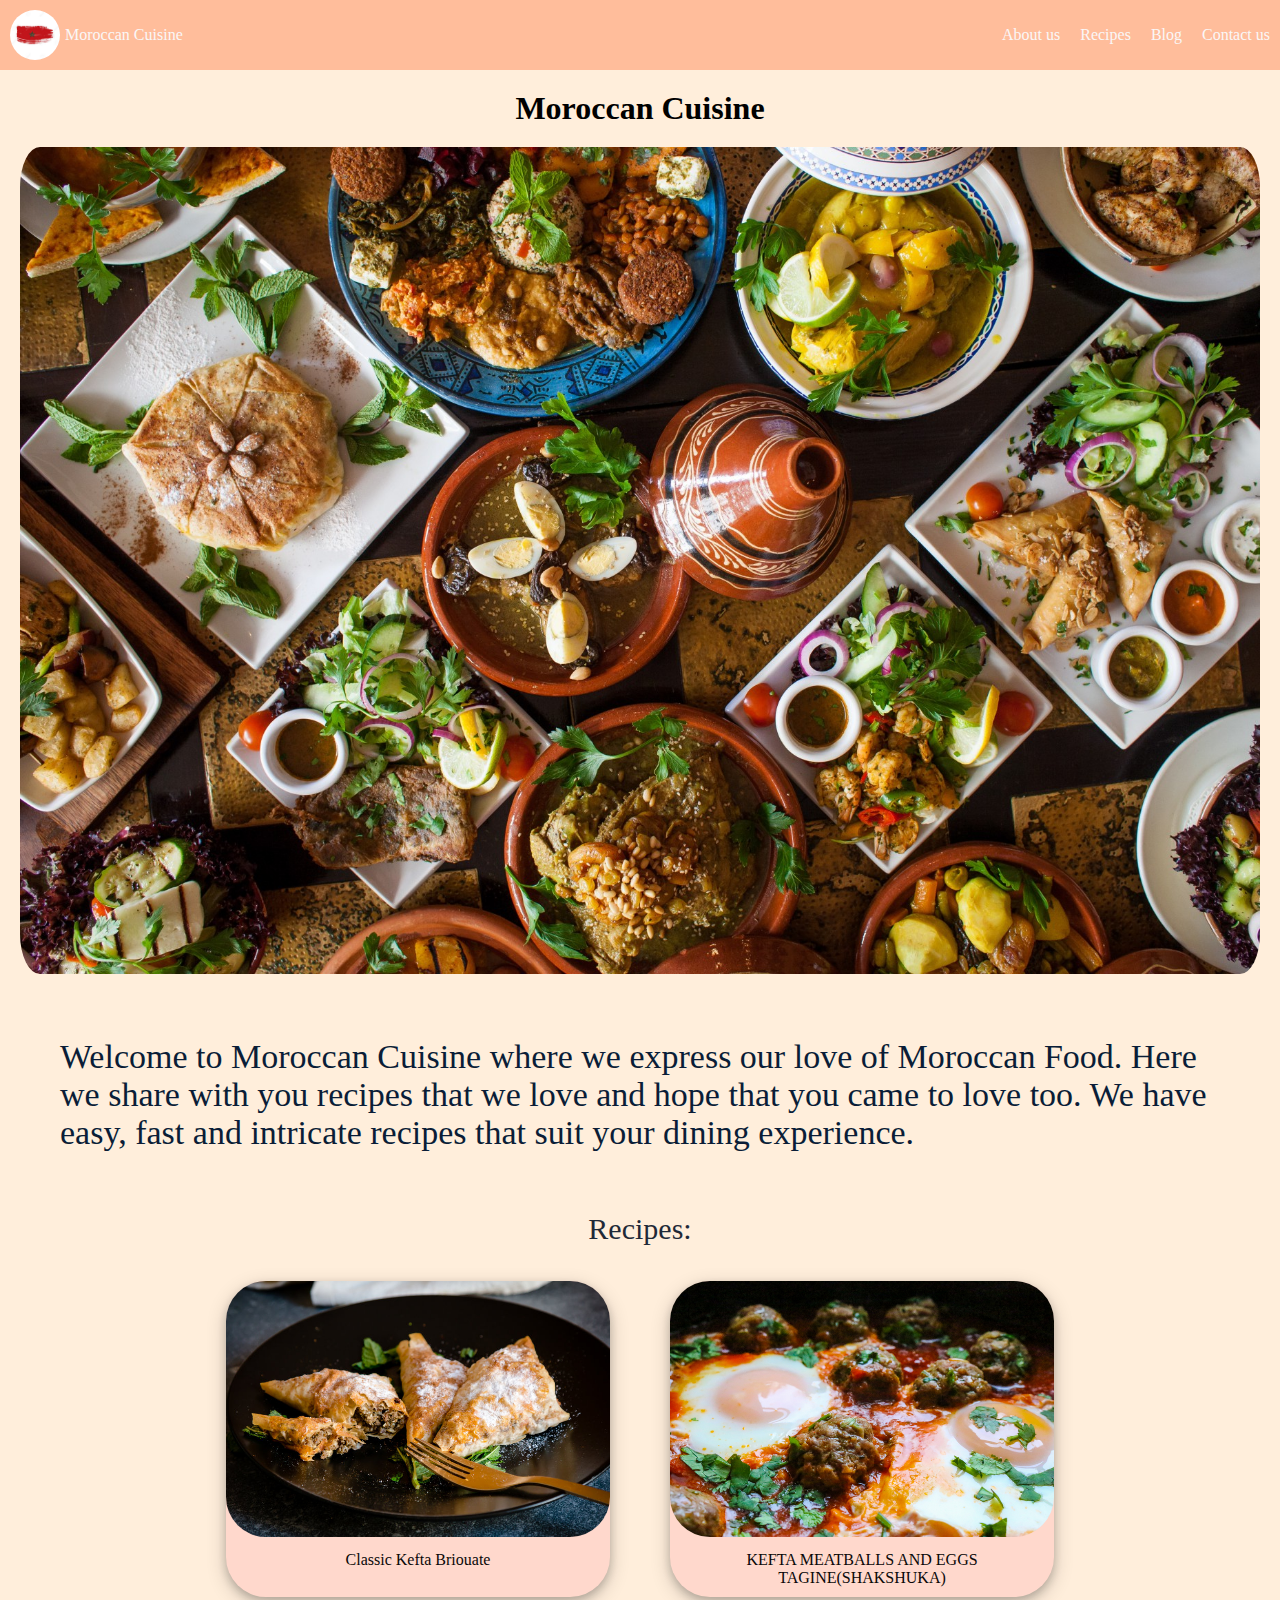
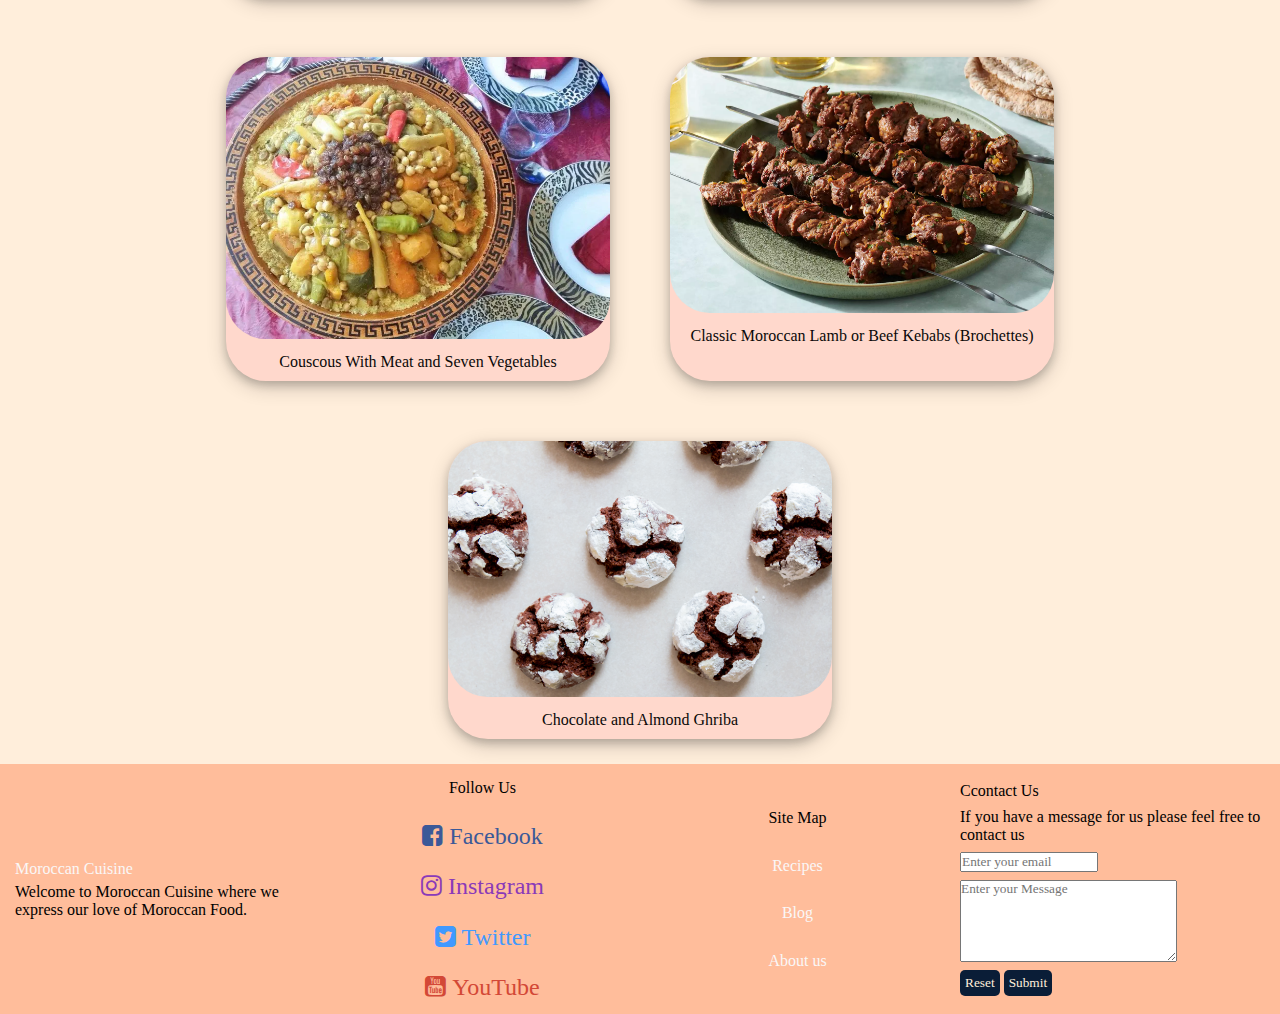
<file: index.html>
<!DOCTYPE html>
<html lang="en">

<head>
    <meta charset="utf-8">
    <title>Moroccan Cuisine</title>
    <link rel="stylesheet" href="style.css">
    <link rel="stylesheet" href="https://cdnjs.cloudflare.com/ajax/libs/font-awesome/4.7.0/css/font-awesome.min.css">
</head>

<body>

    <div class="navbar">
        <div class="menu">
            <div class="logo">
                <img class="logo-image" src="images/morocco-flag.JPG" alt="logo" />
                <a class="site-name" href="index.html">Moroccan Cuisine</a>
            </div>
            <a href="#" class="about">About us</a>
            <a href="#" class="recipes">Recipes</a>
            <a href="#" class="blog">Blog</a>
            <a href="#" class="contact">Contact us</a>
        </div>
    </div>

    <h1>Moroccan Cuisine</h1>

    <img class="homepicture" src="images/morocco.jpeg" alt="moroccan dishes">

    <p class="homedescriptionpara">Welcome to Moroccan Cuisine where we express our love of Moroccan Food.
        Here we share with you recipes that we love and hope that you came to love too.
        We have easy, fast and intricate recipes that suit your dining experience.</p>

    <h3 class="headers">Recipes:</h3>
    <container class="recipes-flex">
        <div class="polaroid">
            <img src="images/briouate.jpeg" alt="briouate">
            <div class="container">
                <a class="like" href="recipes/briouate.html">Classic Kefta Briouate</a>
            </div>
        </div>

        <div class="polaroid">
            <img src="images/shakshuka.jpeg" alt="shakshuka">
            <div class="container">
                <a class="like" href="recipes/shakshuka.html">KEFTA MEATBALLS AND EGGS TAGINE(SHAKSHUKA)</a>
            </div>
        </div>

        <div class="polaroid">
            <img src="images/couscous.jpg" alt="couscous">
            <div class="container">
                <a class="like" href="#">Couscous With Meat and Seven Vegetables</a>
            </div>
        </div>

        <div class="polaroid">
            <img src="images/kebabs.jpg" alt="kebabs">
            <div class="container">
                <a class="like" href="#">Classic Moroccan Lamb or Beef Kebabs (Brochettes)</a>
            </div>
        </div>
        <div class="polaroid">
            <img src="images/ghriba.jpeg" alt="ghriba">
            <div class="container">
                <a class="like" href="recipes/ghriba.html">Chocolate and Almond Ghriba</a>
            </div>
        </div>
    </container>
</body>
<footer>
    <!-- about-->
    <div class="weare">
        <a href="index.html">Moroccan Cuisine</a>
        <p>Welcome to Moroccan Cuisine where we express our love of Moroccan Food.</p>
    </div>

    <div class="follow">
        <div class="followus">Follow Us </div>
        <div class="facebook">
            <a href="#"><i class="fa fa-facebook-square" style="font-size:24px"> Facebook</i></a>

        </div>
        <div class="instagram">
            <a href="#"><i class="fa fa-instagram" style="font-size:24px"> Instagram</i></a>
        </div>
        <div class="twitter">
            <a href="#"><i class="fa fa-twitter-square" style="font-size:24px"> Twitter</i></a>
        </div>
        <div class="youtube">
            <a href="https://www.youtube.com/"><i class="fa fa-youtube-square" style="font-size:24px"> YouTube</i></a>
        </div>
    </div>

    <div class="links">
        <div class="sitemap">Site Map</div>
        <a href="#" class="recipes-link">Recipes</a>
        <a href="#" class="blog-link">Blog</a>
        <a href="index.html" class="blog-link">About us</a>
    </div>

    <div class="contactform">
        <div class="contactus">Ccontact Us</div>
        <p>If you have a message for us please feel free to contact us</p>
        <input type="email" name="" id="" placeholder="Enter your email">
        <textarea name="" id="" cols="30" rows="5" placeholder="Enter your Message"></textarea>
        <div class="buttons">
            <input type="reset" value="Reset">
            <input type="submit" value="Submit">
        </div>
    </div>
</footer>

</html>
</file>
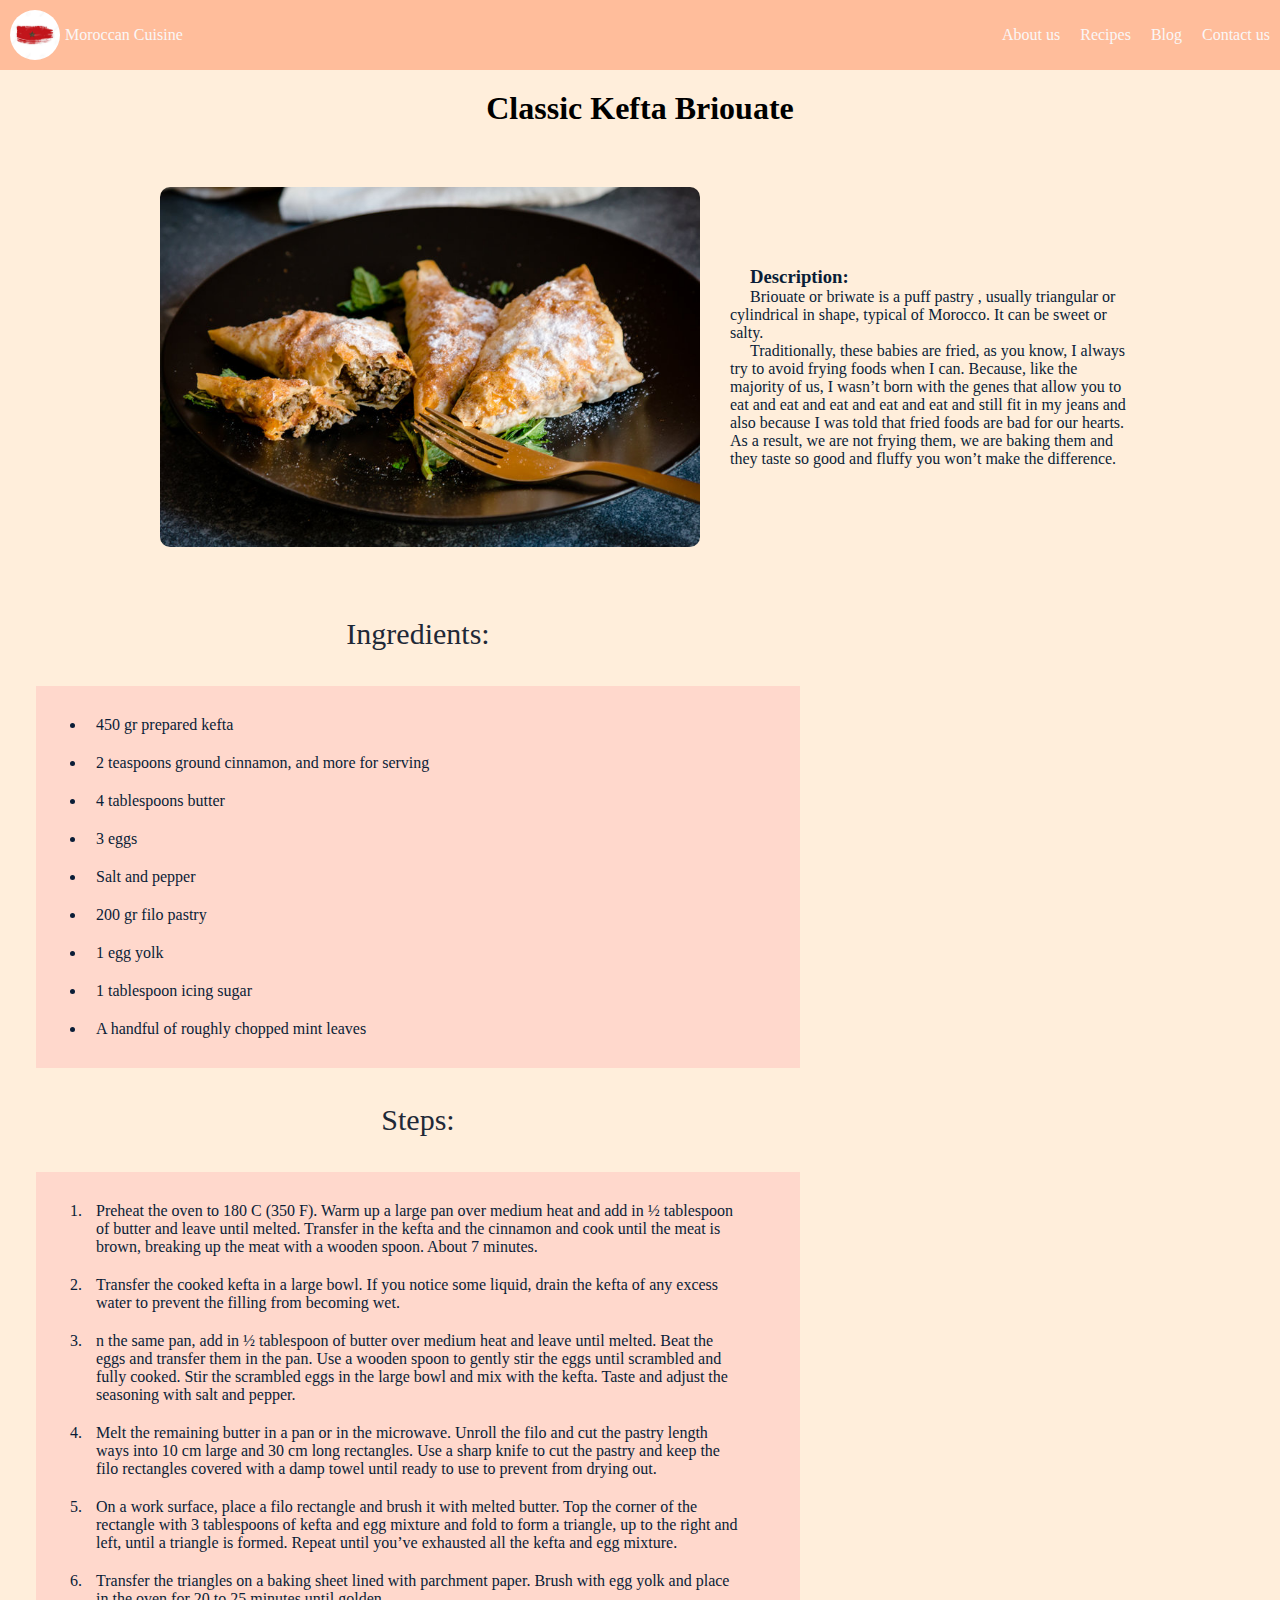
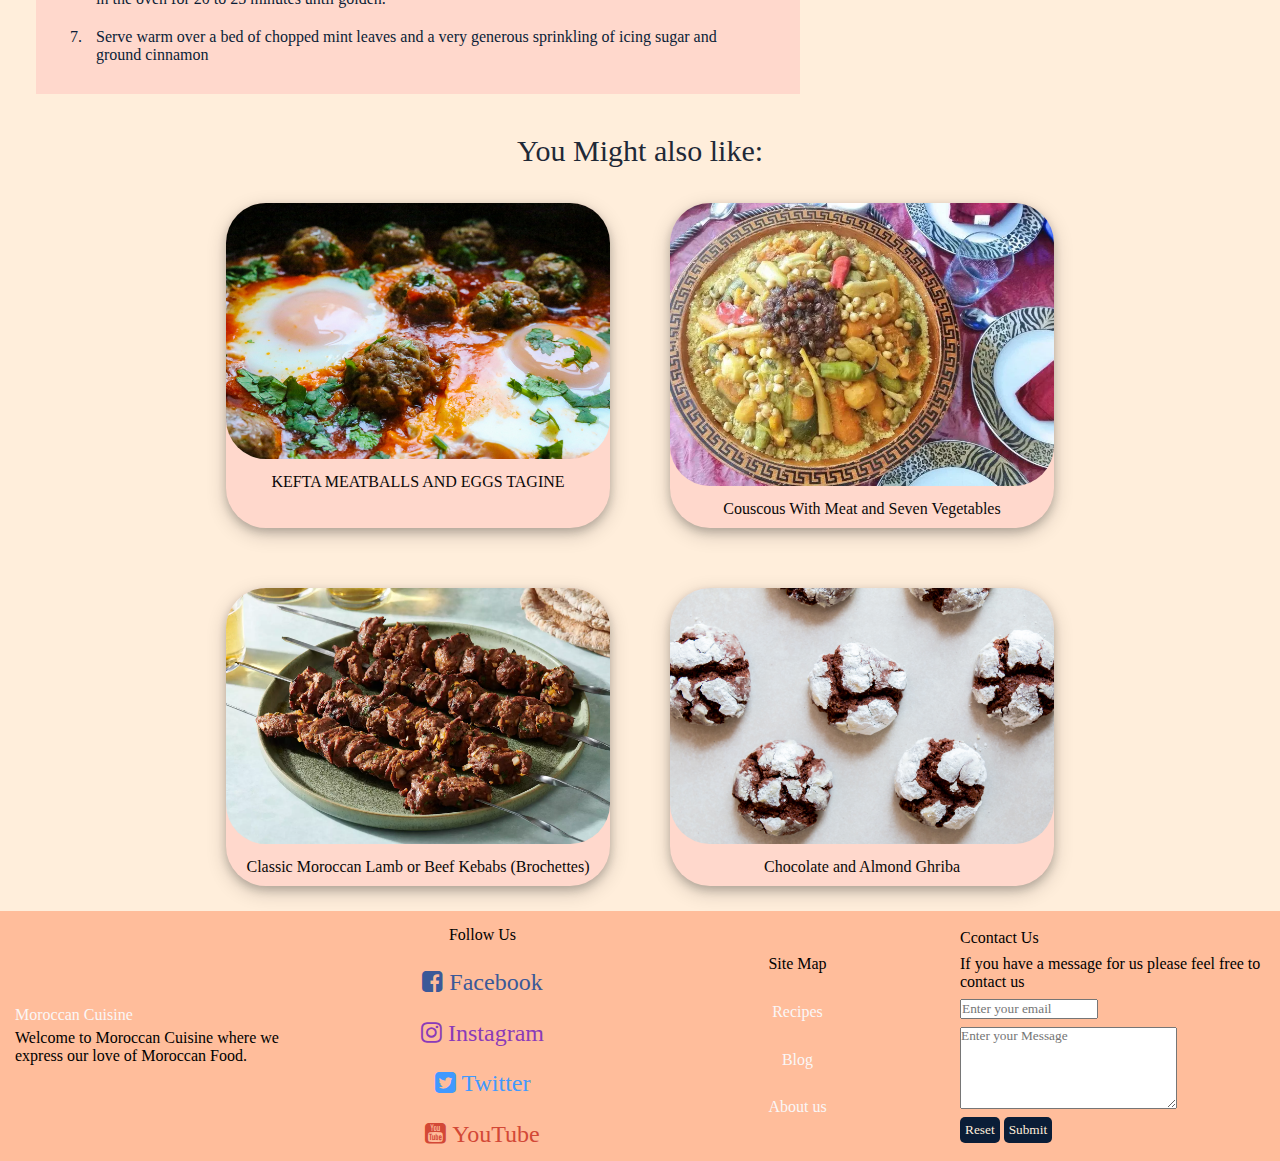
<file: recipes/briouate.html>
<!DOCTYPE html>
<html lang="en">

<head>
    <meta charset="utf-8">
    <title>SHAKSHUKA</title>
    <link rel="stylesheet" href="../style.css">
    <link rel="stylesheet" href="https://cdnjs.cloudflare.com/ajax/libs/font-awesome/4.7.0/css/font-awesome.min.css">
</head>

<body>
    <div class="navbar">
        <div class="menu">
            <div class="logo">
                <img class="logo-image" src="../images/morocco-flag.JPG" alt="logo" />
                <a class="site-name" href="../index.html">Moroccan Cuisine</a>
            </div>
            <a href="#" class="about">About us</a>
            <a href="#" class="recipes">Recipes</a>
            <a href="#" class="blog">Blog</a>
            <a href="#" class="contact">Contact us</a>
        </div>
    </div>

    <h1>Classic Kefta Briouate</h1>

    <div class="description-container">
        <img src="../images/briouate.jpeg" alt="kefta briouate">
        <div class="descriptionpara">
            <h3>Description:</h3>
            <p>Briouate or briwate is a puff pastry , usually triangular or cylindrical in shape, typical of Morocco. It
                can be sweet or salty.</p>
            <p>Traditionally, these babies are fried, as you know, I always try to avoid frying foods when I can.
                Because, like the majority of us, I wasn’t born with the genes that allow you to eat and eat and eat and
                eat and eat and still fit in my jeans and also because I was told that fried foods are bad for our
                hearts. As a result, we are not frying them, we are baking them and they taste so good and fluffy you
                won’t make the difference. </p>
        </div>
    </div>

    <container class="twoflex">
        <div class="process">
            <h3 class="headers">Ingredients:</h3>
            <ul class="ingredients">
                <li>450 gr prepared kefta</li>
                <li>2 teaspoons ground cinnamon, and more for serving</li>
                <li>4 tablespoons butter</li>
                <li>3 eggs</li>
                <li>Salt and pepper</li>
                <li>200 gr filo pastry</li>
                <li>1 egg yolk</li>
                <li>1 tablespoon icing sugar</li>
                <li>A handful of roughly chopped mint leaves</li>
            </ul>

            <h3 class="headers">Steps:</h3>
            <ol class="steps">
                <li>Preheat the oven to 180 C (350 F). Warm up a large pan over medium heat and add in ½ tablespoon of
                    butter and leave until melted. Transfer in the kefta and the cinnamon and cook until the meat is
                    brown, breaking up the meat with a wooden spoon. About 7 minutes.</li>
                <li>Transfer the cooked kefta in a large bowl. If you notice some liquid, drain the kefta of any excess
                    water to prevent the filling from becoming wet.</li>
                <li>n the same pan, add in ½ tablespoon of butter over medium heat and leave until melted. Beat the eggs
                    and transfer them in the pan. Use a wooden spoon to gently stir the eggs until scrambled and fully
                    cooked. Stir the scrambled eggs in the large bowl and mix with the kefta. Taste and adjust the
                    seasoning with salt and pepper.</li>
                <li>Melt the remaining butter in a pan or in the microwave. Unroll the filo and cut the pastry length
                    ways into 10 cm large and 30 cm long rectangles. Use a sharp knife to cut the pastry and keep the
                    filo rectangles covered with a damp towel until ready to use to prevent from drying out.</li>
                <li>On a work surface, place a filo rectangle and brush it with melted butter. Top the corner of the
                    rectangle with 3 tablespoons of kefta and egg mixture and fold to form a triangle, up to the right
                    and left, until a triangle is formed. Repeat until you’ve exhausted all the kefta and egg mixture.
                </li>
                <li>Transfer the triangles on a baking sheet lined with parchment paper. Brush with egg yolk and place
                    in the oven for 20 to 25 minutes until golden.</li>
                <li>Serve warm over a bed of chopped mint leaves and a very generous sprinkling of icing sugar and
                    ground cinnamon</li>
            </ol>
        </div>
    </container>

    <div class="headers">You Might also like:</div>
    <container class="recipes-flex">
        <div class="polaroid">
            <img src="../images/shakshuka.jpeg" alt="shakshuka">
            <div class="container">
                <a class="like" href="../recipes/shakshuka.html">KEFTA MEATBALLS AND EGGS TAGINE</a>
            </div>
        </div>

        <div class="polaroid">
            <img src="../images/couscous.jpg" alt="couscous">
            <div class="container">
                <a class="like" href="#">Couscous With Meat and Seven Vegetables</a>
            </div>
        </div>

        <div class="polaroid">
            <img src="../images/kebabs.jpg" alt="kebabs">
            <div class="container">
                <a class="like" href="#">Classic Moroccan Lamb or Beef Kebabs (Brochettes)</a>
            </div>
        </div>

        <div class="polaroid">
            <img src="../images/ghriba.jpeg" alt="ghriba">
            <div class="container">
                <a class="like" href="../recipes/ghriba.html">Chocolate and Almond Ghriba</a>
            </div>
        </div>
    </container>

    <footer>
        <!-- about-->
        <div class="weare">
            <a href="../index.html">Moroccan Cuisine</a>
            <p>Welcome to Moroccan Cuisine where we express our love of Moroccan Food.</p>
        </div>

        <div class="follow">
            <div class="followus">Follow Us </div>
            <div class="facebook">
                <a href="#"><i class="fa fa-facebook-square" style="font-size:24px"> Facebook</i></a>

            </div>
            <div class="instagram">
                <a href="#"><i class="fa fa-instagram" style="font-size:24px"> Instagram</i></a>
            </div>
            <div class="twitter">
                <a href="#"><i class="fa fa-twitter-square" style="font-size:24px"> Twitter</i></a>
            </div>
            <div class="youtube">
                <a href="https://www.youtube.com/"><i class="fa fa-youtube-square" style="font-size:24px">
                        YouTube</i></a>
            </div>
        </div>

        <div class="links">
            <div class="sitemap">Site Map</div>
            <a href="#" class="recipes-link">Recipes</a>
            <a href="#" class="blog-link">Blog</a>
            <a href="../index.html" class="home">About us</a>
        </div>

        <div class="contactform">
            <div class="contactus">Ccontact Us</div>
            <p>If you have a message for us please feel free to contact us</p>
            <input type="email" name="" id="" placeholder="Enter your email">
            <textarea name="" id="" cols="30" rows="5" placeholder="Enter your Message"></textarea>
            <div class="buttons">
                <input type="reset" value="Reset">
                <input type="submit" value="Submit">
            </div>
        </div>
    </footer>
</body>

</html>
</file>
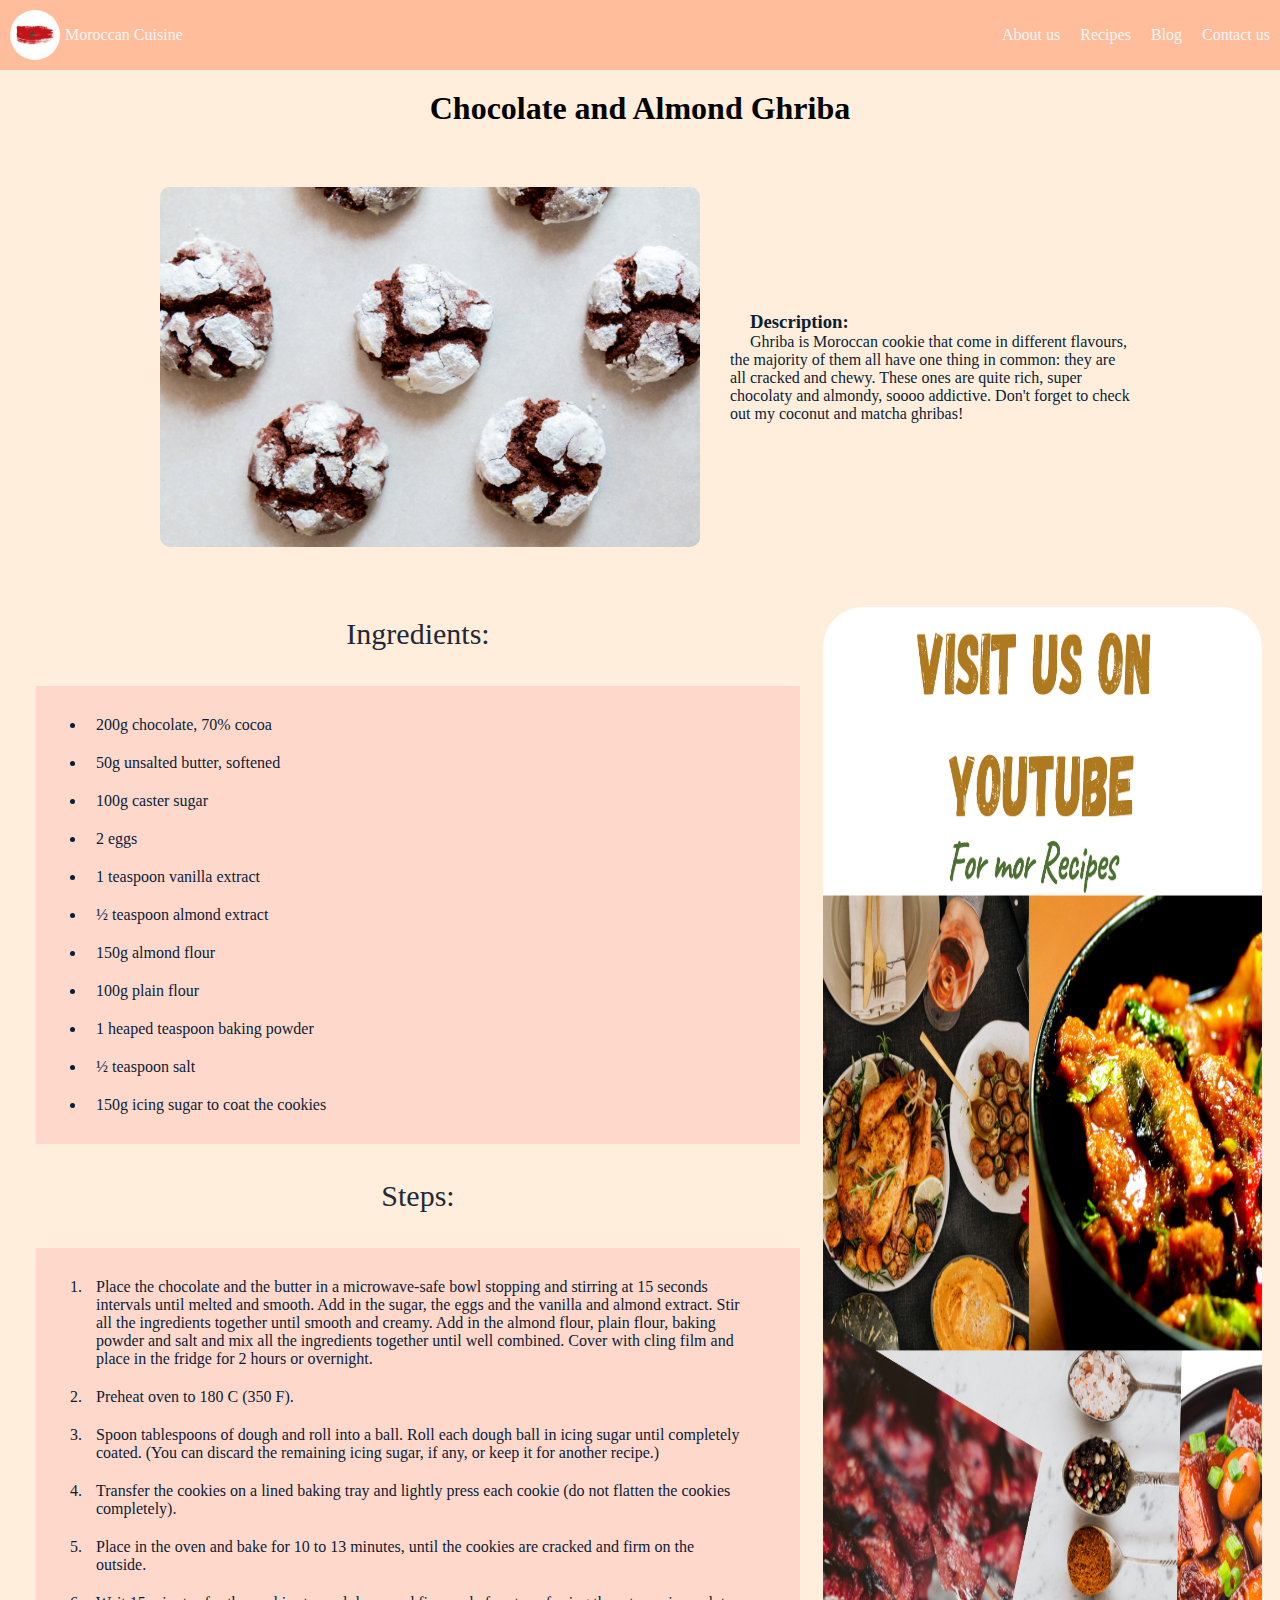
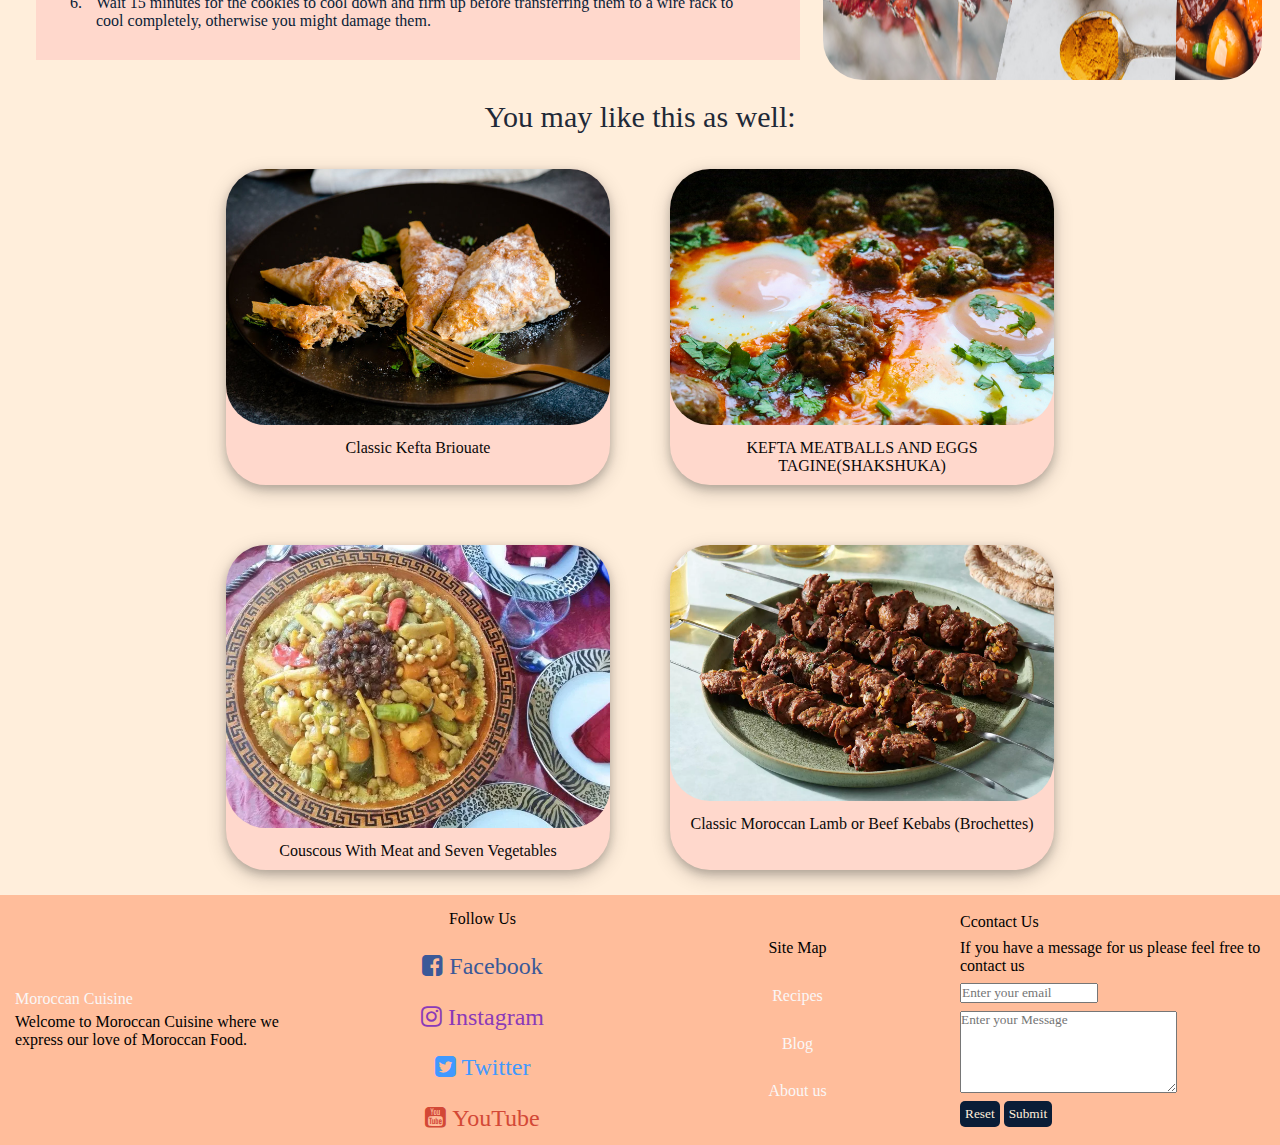
<file: recipes/ghriba.html>
<!DOCTYPE html>
<html lang="en">

<head>
    <meta charset="utf-8">
    <title>CHOCOLATE AND ALMOND GHRIBA</title>
    <link rel="stylesheet" href="../style.css">
    <link rel="stylesheet" href="https://cdnjs.cloudflare.com/ajax/libs/font-awesome/4.7.0/css/font-awesome.min.css">
</head>

<body>
    <div class="navbar">
        <div class="menu">
            <div class="logo">
                <img class="logo-image" src="../images/morocco-flag.JPG" alt="logo" />
                <a class="site-name" href="../index.html">Moroccan Cuisine</a>
            </div>
            <a href="#" class="about">About us</a>
            <a href="#" class="recipes">Recipes</a>
            <a href="#" class="blog">Blog</a>
            <a href="#" class="contact">Contact us</a>
        </div>
    </div>

    <h1>Chocolate and Almond Ghriba</h1>

    <div class="description-container">
        <img src="../images/ghriba.jpeg" alt="CHOCOLATE AND ALMOND GHRIBA">
        <div class="descriptionpara">
            <h3>Description:</h3>
            <p>Ghriba is Moroccan cookie that come in different flavours, the majority of them all have one thing in
                common: they are all cracked and chewy. These ones are quite rich, super chocolaty and almondy, soooo
                addictive. Don't forget to check out my coconut and matcha ghribas!</p>
        </div>
    </div>

    <container class="twoflex">
        <div class="process">
            <!--ingredients of the chocolate ghriba -->
            <h3 class="headers">Ingredients: </h3>
            <ul class="ingredients">
                <li>200g chocolate, 70% cocoa</li>
                <li>50g unsalted butter, softened </li>
                <li>100g caster sugar</li>
                <li>2 eggs</li>
                <li>1 teaspoon vanilla extract</li>
                <li>½ teaspoon almond extract</li>
                <li>150g almond flour</li>
                <li>100g plain flour</li>
                <li>1 heaped teaspoon baking powder</li>
                <li>½ teaspoon salt</li>
                <li>150g icing sugar to coat the cookies</li>
            </ul>

            <!--ordered list of steps to make chocolate ghriba-->
            <h3 class="headers">Steps:</h3>
            <ol class="steps">
                <li>Place the chocolate and the butter in a microwave-safe bowl stopping and stirring at 15 seconds
                    intervals until melted and smooth. Add in the sugar, the eggs and the vanilla and almond extract.
                    Stir all the ingredients together until smooth and creamy. Add in the almond flour, plain flour,
                    baking powder and salt and mix all the ingredients together until well combined. Cover with cling
                    film and place in the fridge for 2 hours or overnight.</li>
                <li>Preheat oven to 180 C (350 F).</li>
                <li>Spoon tablespoons of dough and roll into a ball. Roll each dough ball in icing sugar until
                    completely coated. (You can discard the remaining icing sugar, if any, or keep it for another
                    recipe.)</li>
                <li>Transfer the cookies on a lined baking tray and lightly press each cookie (do not flatten the
                    cookies completely).</li>
                <li>Place in the oven and bake for 10 to 13 minutes, until the cookies are cracked and firm on the
                    outside.</li>
                <li>Wait 15 minutes for the cookies to cool down and firm up before transferring them to a wire rack to
                    cool completely, otherwise you might damage them.</li>
            </ol>
        </div>

        <div class="ads">
            <img class="photoads" src="../images/Visit Us On YouTube (1).png" alt="YouTube ads">
        </div>
    </container>

    <div class="headers">You may like this as well:</div>

    <container class="recipes-flex">
        <div class="polaroid">
            <img src="../images/briouate.jpeg" alt="briouate">
            <div class="container">
                <a class="like" href="../recipes/briouate.html">Classic Kefta Briouate</a>
            </div>
        </div>

        <div class="polaroid">
            <img src="../images/shakshuka.jpeg" alt="shakshuka">
            <div class="container">
                <a class="like" href="../recipes/shakshuka.html">KEFTA MEATBALLS AND EGGS TAGINE(SHAKSHUKA)</a>
            </div>
        </div>

        <div class="polaroid">
            <img src="../images/couscous.jpg" alt="couscous">
            <div class="container">
                <a class="like" href="#">Couscous With Meat and Seven Vegetables</a>
            </div>
        </div>

        <div class="polaroid">
            <img src="../images/kebabs.jpg" alt="kebabs">
            <div class="container">
                <a class="like" href="#">Classic Moroccan Lamb or Beef Kebabs (Brochettes)</a>
            </div>
        </div>
    </container>

    <footer>
        <!-- about-->
        <div class="weare">
            <a href="../index.html">Moroccan Cuisine</a>
            <p>Welcome to Moroccan Cuisine where we express our love of Moroccan Food.</p>
        </div>

        <div class="follow">
            <div class="followus">Follow Us </div>
            <div class="facebook">
                <a href="#"><i class="fa fa-facebook-square" style="font-size:24px"> Facebook</i></a>

            </div>
            <div class="instagram">
                <a href="#"><i class="fa fa-instagram" style="font-size:24px"> Instagram</i></a>
            </div>
            <div class="twitter">
                <a href="#"><i class="fa fa-twitter-square" style="font-size:24px"> Twitter</i></a>
            </div>
            <div class="youtube">
                <a href="https://www.youtube.com/"><i class="fa fa-youtube-square" style="font-size:24px">
                        YouTube</i></a>
            </div>
        </div>

        <div class="links">
            <div class="sitemap">Site Map</div>
            <a href="#" class="recipes-link">Recipes</a>
            <a href="#" class="blog-link">Blog</a>
            <a href="../index.html" class="blog-link">About us</a>
        </div>

        <div class="contactform">
            <div class="contactus">Ccontact Us</div>
            <p>If you have a message for us please feel free to contact us</p>
            <input type="email" name="" id="" placeholder="Enter your email">
            <textarea name="" id="" cols="30" rows="5" placeholder="Enter your Message"></textarea>
            <div class="buttons">
                <input type="reset" value="Reset">
                <input type="submit" value="Submit">
            </div>
        </div>
    </footer>
</body>

</html>
</file>
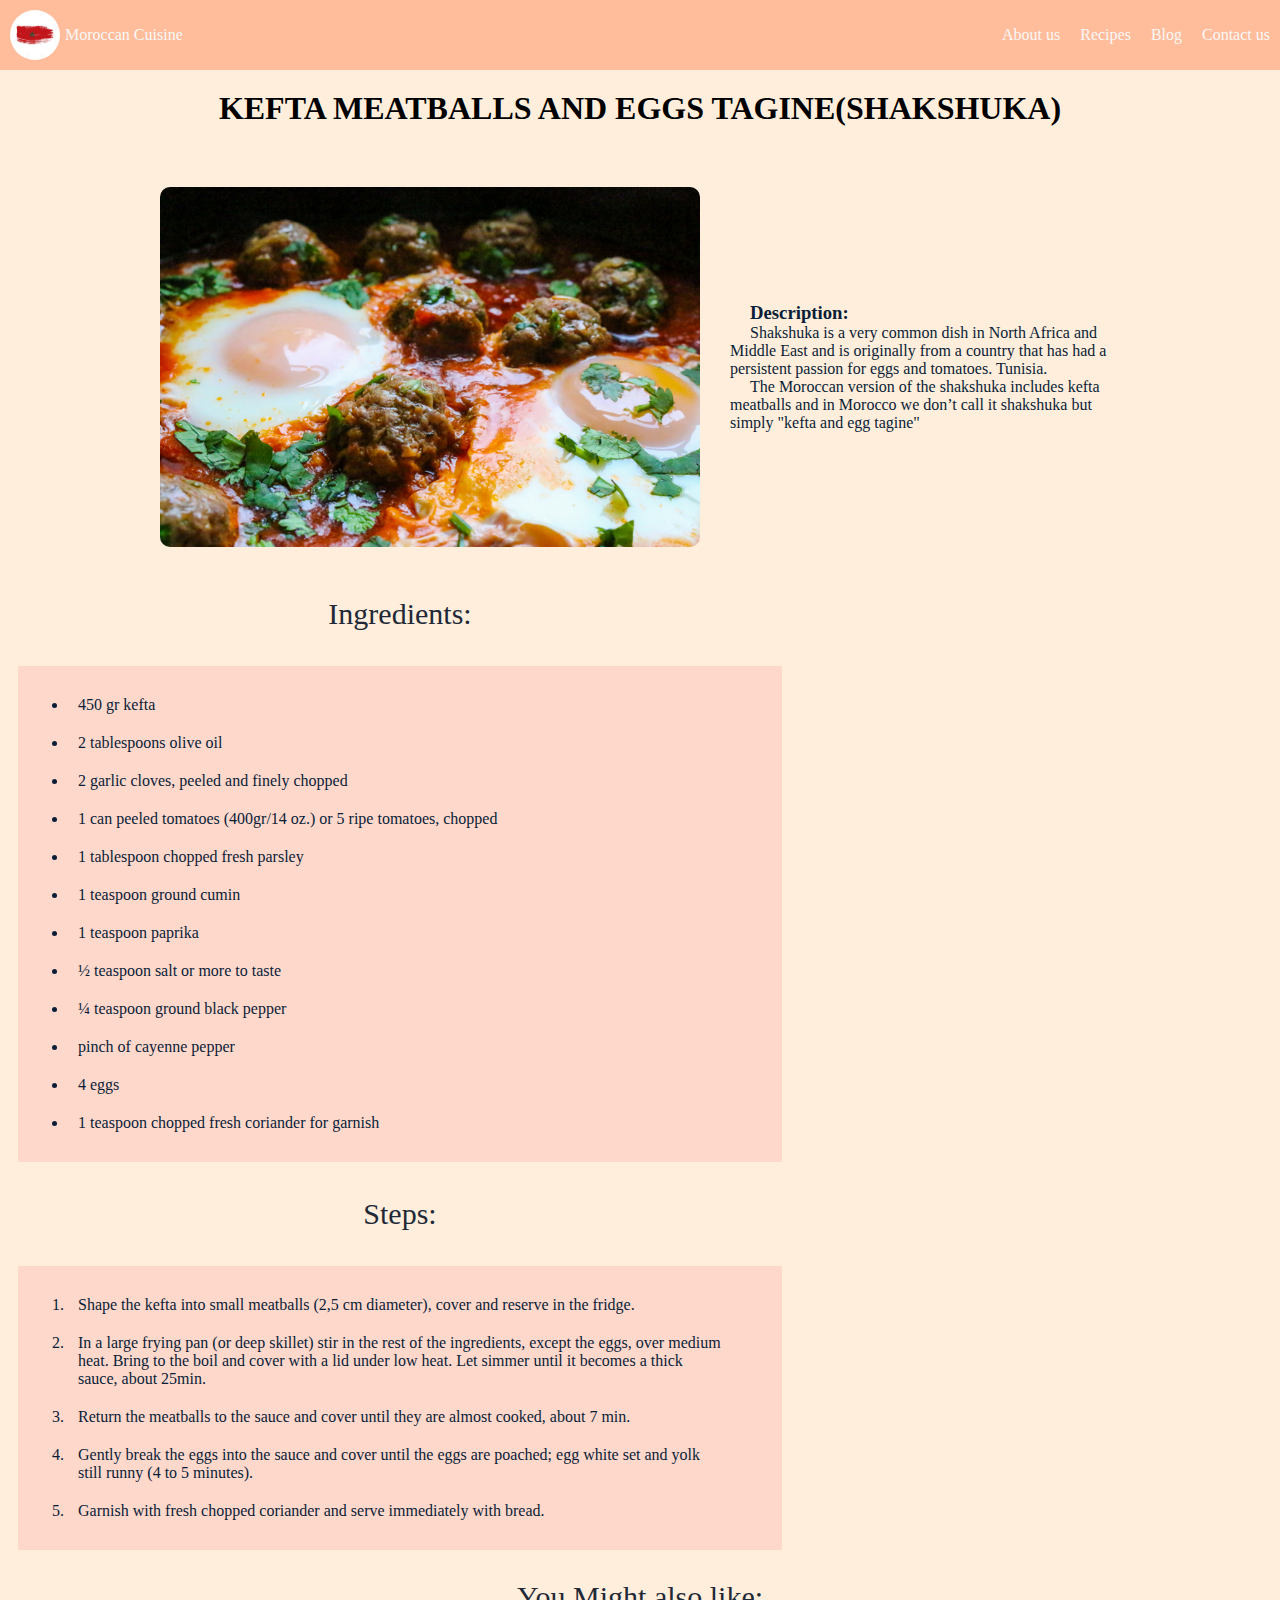
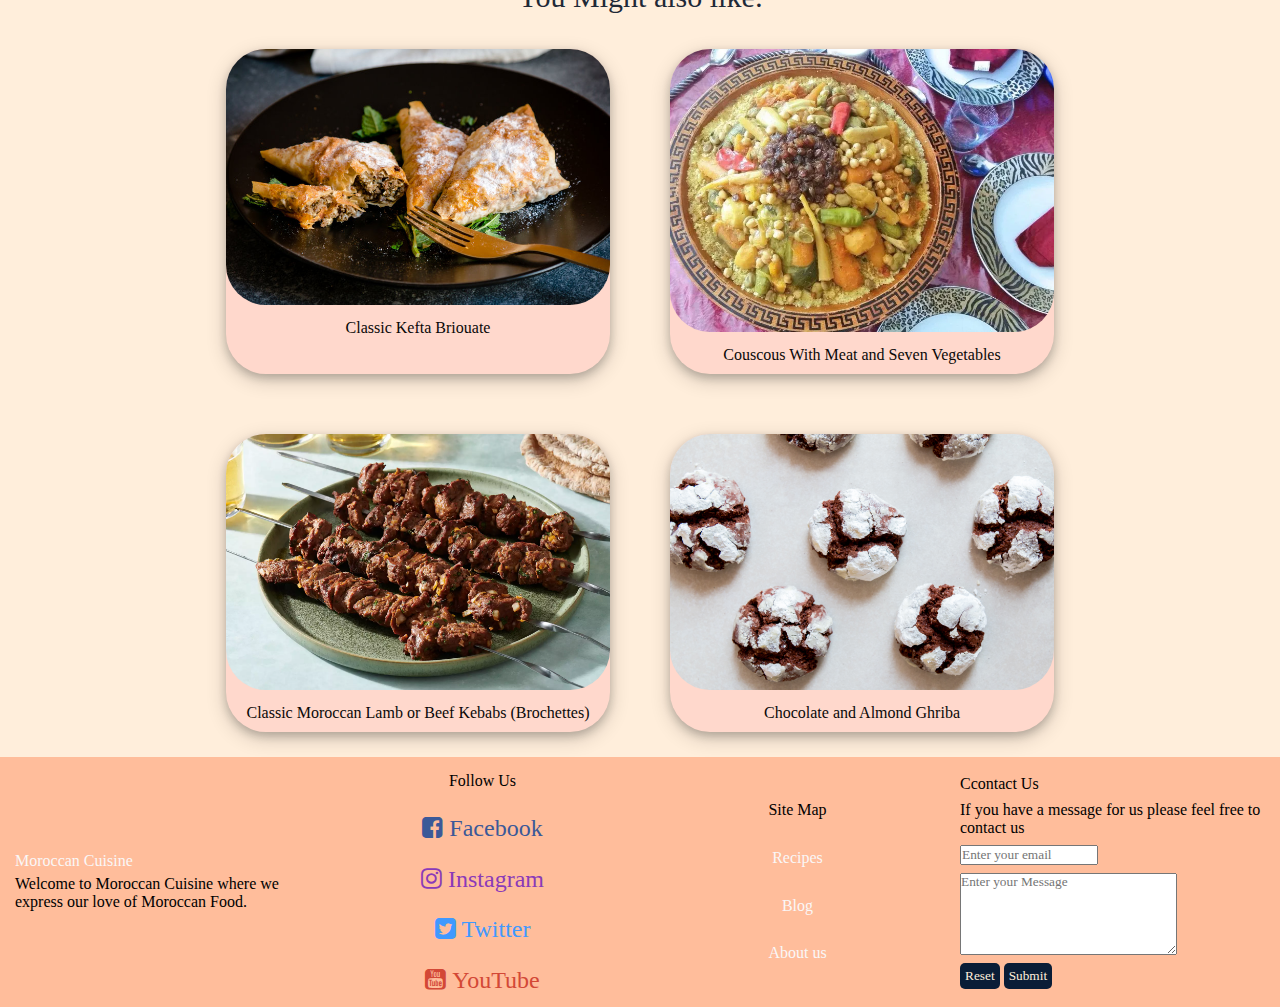
<file: recipes/shakshuka.html>
<!DOCTYPE html>
<html lang="en">

<head>
    <meta charset="utf-8">
    <title>SHAKSHUKA</title>
    <link rel="stylesheet" href="../style.css">
    <link rel="stylesheet" href="https://cdnjs.cloudflare.com/ajax/libs/font-awesome/4.7.0/css/font-awesome.min.css">
</head>

<body>
    <div class="navbar">
        <div class="menu">
            <div class="logo">
                <img class="logo-image" src="../images/morocco-flag.JPG" alt="logo" />
                <a class="site-name" href="../index.html">Moroccan Cuisine</a>
            </div>
            <a href="#" class="about">About us</a>
            <a href="#" class="recipes">Recipes</a>
            <a href="#" class="blog">Blog</a>
            <a href="#" class="contact">Contact us</a>
        </div>
    </div>

    <h1>KEFTA MEATBALLS AND EGGS TAGINE(SHAKSHUKA)</h1>

    <div class="description-container">
        <img src="../images/shakshuka.jpeg" alt="kefta and eggs tagine">
        <div class="descriptionpara">
            <h3>Description:</h3>
            <p>Shakshuka is a very common dish in North Africa and Middle East and is originally from a country that has
                had a persistent passion for eggs and tomatoes. Tunisia.</p>
            <p>The Moroccan version of the shakshuka includes kefta meatballs and in Morocco we don’t call it shakshuka
                but simply "kefta and egg tagine"</p>
        </div>
    </div>

    <div class="process">
        <h3 class="headers">Ingredients:</h3>
        <ul class="ingredients">
            <li>450 gr kefta</li>
            <li>2 tablespoons olive oil</li>
            <li>2 garlic cloves, peeled and finely chopped</li>
            <li>1 can peeled tomatoes (400gr/14 oz.) or 5 ripe tomatoes, chopped</li>
            <li>1 tablespoon chopped fresh parsley</li>
            <li>1 teaspoon ground cumin</li>
            <li>1 teaspoon paprika</li>
            <li>½ teaspoon salt or more to taste</li>
            <li>¼ teaspoon ground black pepper </li>
            <li>pinch of cayenne pepper</li>
            <li>4 eggs</li>
            <li>1 teaspoon chopped fresh coriander for garnish</li>
        </ul>

        <h3 class="headers">Steps:</h3>
        <ol class="steps">
            <li>Shape the kefta into small meatballs (2,5 cm diameter), cover and reserve in the fridge.</li>
            <li>In a large frying pan (or deep skillet) stir in the rest of the ingredients, except the eggs, over
                medium heat. Bring to the boil and cover with a lid under low heat. Let simmer until it becomes a thick
                sauce, about 25min.</li>
            <li>Return the meatballs to the sauce and cover until they are almost cooked, about 7 min.</li>
            <li>Gently break the eggs into the sauce and cover until the eggs are poached; egg white set and yolk still
                runny (4 to 5 minutes).</li>
            <li>Garnish with fresh chopped coriander and serve immediately with bread.</li>
        </ol>
    </div>
    <div class="headers">You Might also like:</div>

    <container class="recipes-flex">
        <div class="polaroid">
            <img src="../images/briouate.jpeg" alt="briouate">
            <div class="container">
                <a class="like" href="../recipes/briouate.html">Classic Kefta Briouate</a>
            </div>
        </div>

        <div class="polaroid">
            <img src="../images/couscous.jpg" alt="couscous">
            <div class="container">
                <a class="like" href="#">Couscous With Meat and Seven Vegetables</a>
            </div>
        </div>

        <div class="polaroid">
            <img src="../images/kebabs.jpg" alt="kebabs">
            <div class="container">
                <a class="like" href="#">Classic Moroccan Lamb or Beef Kebabs (Brochettes)</a>
            </div>
        </div>

        <div class="polaroid">
            <img src="../images/ghriba.jpeg" alt="ghriba">
            <div class="container">
                <a class="like" href="../recipes/ghriba.html">Chocolate and Almond Ghriba</a>
            </div>
        </div>
    </container>

    <footer>
        <!-- about-->
        <div class="weare">
            <a href="../index.html">Moroccan Cuisine</a>
            <p>Welcome to Moroccan Cuisine where we express our love of Moroccan Food.</p>
        </div>

        <div class="follow">
            <div class="followus">Follow Us </div>
            <div class="facebook">
                <a href="#"><i class="fa fa-facebook-square" style="font-size:24px"> Facebook</i></a>

            </div>
            <div class="instagram">
                <a href="#"><i class="fa fa-instagram" style="font-size:24px"> Instagram</i></a>
            </div>
            <div class="twitter">
                <a href="#"><i class="fa fa-twitter-square" style="font-size:24px"> Twitter</i></a>
            </div>
            <div class="youtube">
                <a href="https://www.youtube.com/"><i class="fa fa-youtube-square" style="font-size:24px">
                        YouTube</i></a>
            </div>
        </div>

        <div class="links">
            <div class="sitemap">Site Map</div>
            <a href="#" class="recipes-link">Recipes</a>
            <a href="#" class="blog-link">Blog</a>
            <a href="../index.html" class="blog-link">About us</a>
        </div>

        <div class="contactform">
            <div class="contactus">Ccontact Us</div>
            <p>If you have a message for us please feel free to contact us</p>
            <input type="email" name="" id="" placeholder="Enter your email">
            <textarea name="" id="" cols="30" rows="5" placeholder="Enter your Message"></textarea>
            <div class="buttons">
                <input type="reset" value="Reset">
                <input type="submit" value="Submit">
            </div>
        </div>
    </footer>
</body>

</html>
</file>
<file: style.css>
*{
    margin: 0;
    padding: 0;
    box-sizing: border-box;
    font-family: Monaco, Times, sans-serif;
}
body{
    background-color: #FFEEDB;
    text-align: left;
}
img{
    max-height: 100%;
    max-width: 100%;
    border-radius: 40px;
}

.navbar, footer{ 
    background-color: #FFBD9B;
    padding: 10px;
}

.menu{
    display: flex;
    justify-content: space-between;
    align-items: center;
}

.logo{
    display: flex;
    justify-content: flex-start;
}

.logo-image{
    max-width: 50px;
}

.site-name{
    align-self: center;
    margin-left: 5px;
}

.about{
    margin-left: auto;
}

.blog, .contact, .recipes{
    margin-left: 20px;

}

a:hover{
    background-color:rgb(235, 222, 225);
    color: black;
    border-radius: 10px;
    height: 30px;
    padding: 5px;
}

a:link{
    text-decoration: none;
}

a{
    color: rgb(250, 247, 247);
}

a:visited{
    color: rgb(76, 66, 110);
}

h1{
    text-align: center;
    margin: 20px 0;
}

.description-container{
    padding: 40px 10px;
    display: flex;
    justify-content: center;
    gap: 30px;
}
.description-container img{
    border-radius: 10px;
    max-width:50%;
    height: 40vh;
    margin-left: 10px;
} 
.homepicture{
    padding: 0 20px;
}
.descriptionpara{
    text-indent:20px;
    align-self: center;
    max-width: 400px;
    color: #0A1D37;
}

.homedescriptionpara{
    color: #0A1D37;
    font-size: 34px;
    margin: 60px;
}

.twoflex{
    /*border: 5px solid rgb(239, 75, 75);*/
    display: flex;
    gap: 5px;
    margin: 20px 18px;
}

.process{
    width: 800px;
    display: flex;
    flex-direction: column;
    /*border: 5px solid burlywood;*/
    gap: 5px;
}

.headers{
    /*border: 5px solid rgb(112, 230, 175);*/
    align-self: center;
    font-size: 30px;
    color: #1F2937;
    font-weight: 500;
    text-align: center;
    margin: 10px;
}
.ingredients,.steps{
    background: #FFD8CC;
    color: #0A1D37;
    padding: 20px 50px;
    margin: 20px 18px;
}

.ads{
    /*border: 5px solid rgb(10, 28, 227);*/
    flex: 1;
    display: flex;
}

li{
    padding: 10px;
}
div.polaroid {
    width: 30%;
    margin: 25px;
    /*border: 7px solid red;*/
    background: #FFD8CC;
    border-radius: 40px;
    box-shadow: 0 4px 8px 0 rgba(22, 22, 22, 0.2), 0 6px 20px 0 rgba(0, 0, 0, 0.19);
  }
  
  div.container {
    text-align: center;
    padding: 10px 20px;
  }

  .container .like{
    color:rgb(10, 8, 8);
}

.recipes-flex{
    /* border: 5px solid rgb(69, 76, 149); */
    display:flex;
    flex-wrap: wrap;
    justify-content: center;
    gap: 10px;
}
footer{
    display: flex;
    justify-content: space-around;
    height: 250px;
}
footer > *{
    max-width: 400px;
    padding: 5px;
    flex: 1;
    display: flex;
    flex-direction: column;
    align-items: center;
    justify-content: center;
}

.weare{
    align-items: flex-start;
    gap: 5px;
}

.follow{
    justify-content: space-between;
}
.follow a:nth-child(1) i {
	color: #d34836;
}
.follow .twitter a i{
	color: #4099FF;
}

.follow .instagram a i{
    color: #8a3ab9;
}
.follow .facebook a i{
    color: #3b5998 ;
}
.follow a i:hover{
	color: black;
}

.links{
    justify-content: space-evenly;
}

.contactform{
    justify-content: space-evenly;
    align-items: flex-start;
    gap: 5px;
}

.buttons input{
    background-color: #0A1D37;
    color: #FFEEDB;
    border: #0A1D37;
    padding: 5px;
    border-radius: 5px;
}
.buttons input:hover {
    background-color: #FFEEDB; /* Green */
    color: #0A1D37;
    box-shadow: 0 12px 16px 0 rgba(0,0,0,0.24), 0 17px 50px 0 rgba(0,0,0,0.19);
  }
</file>
